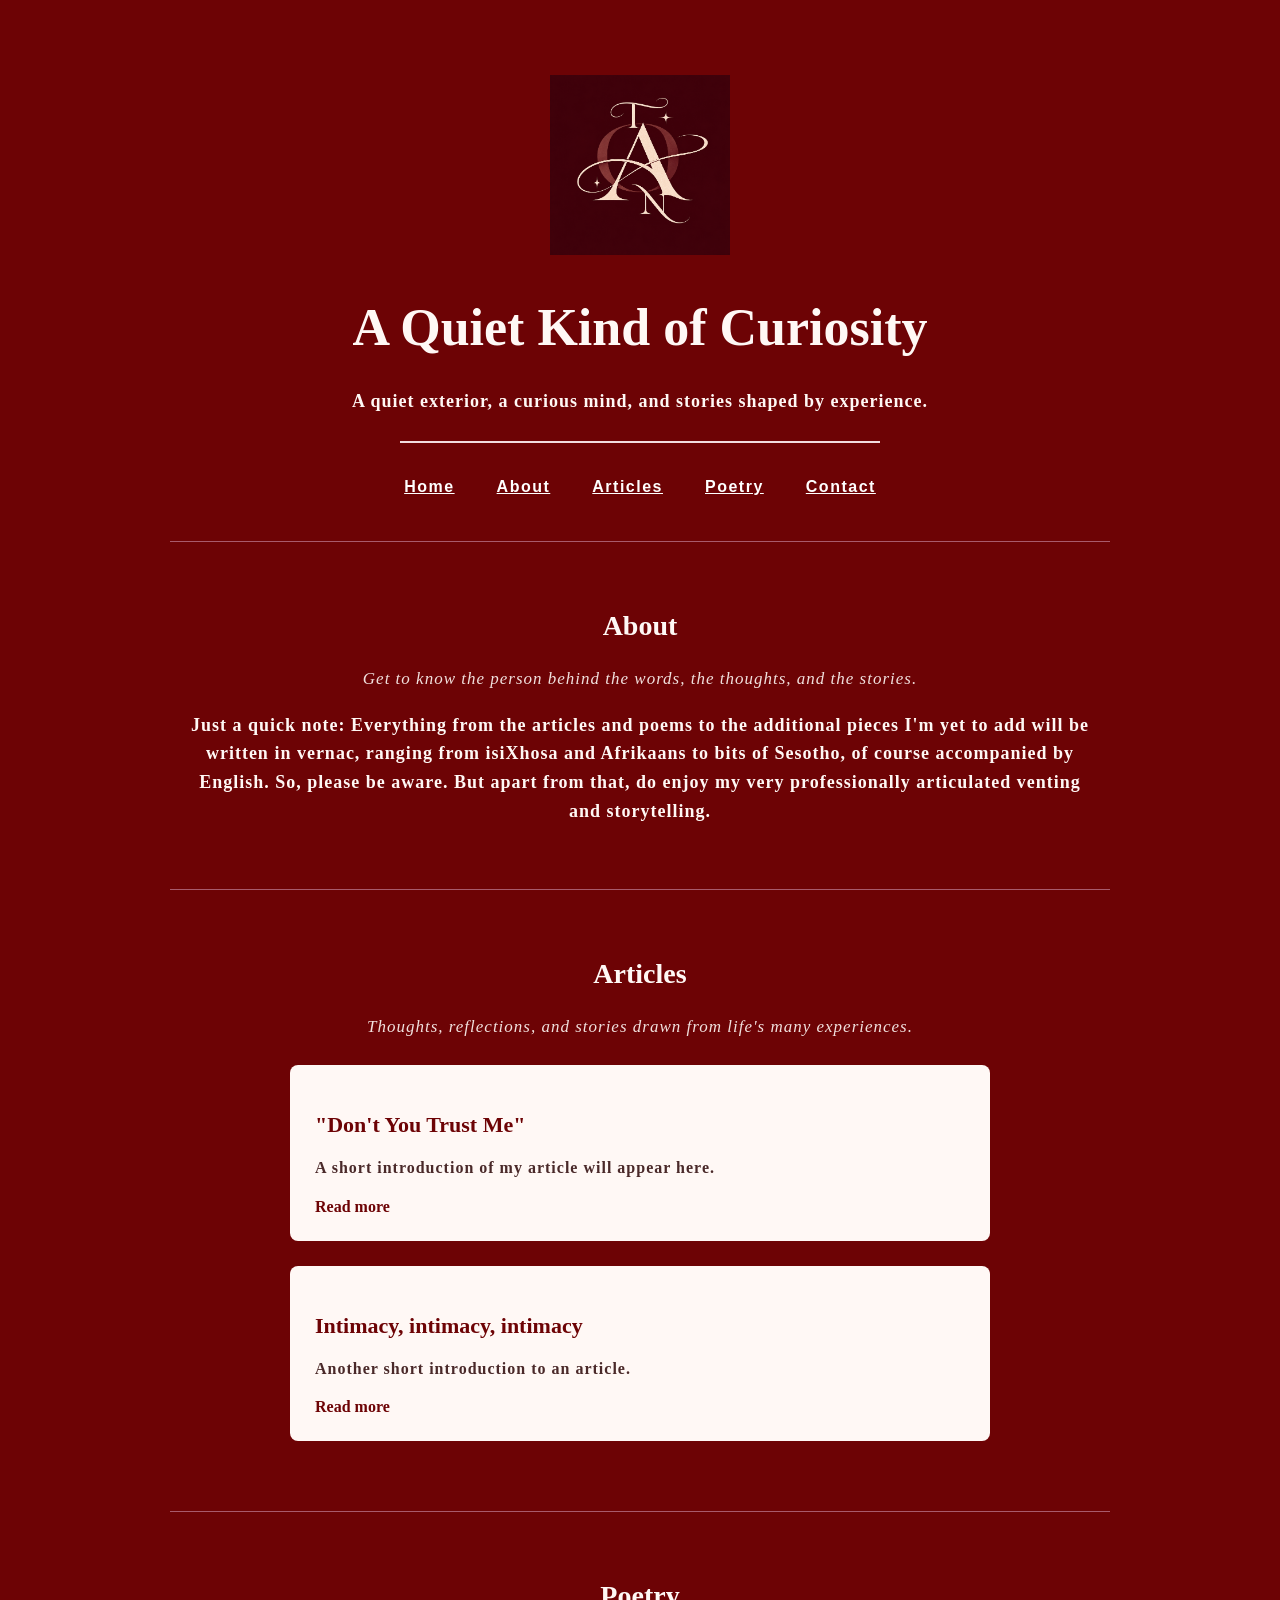
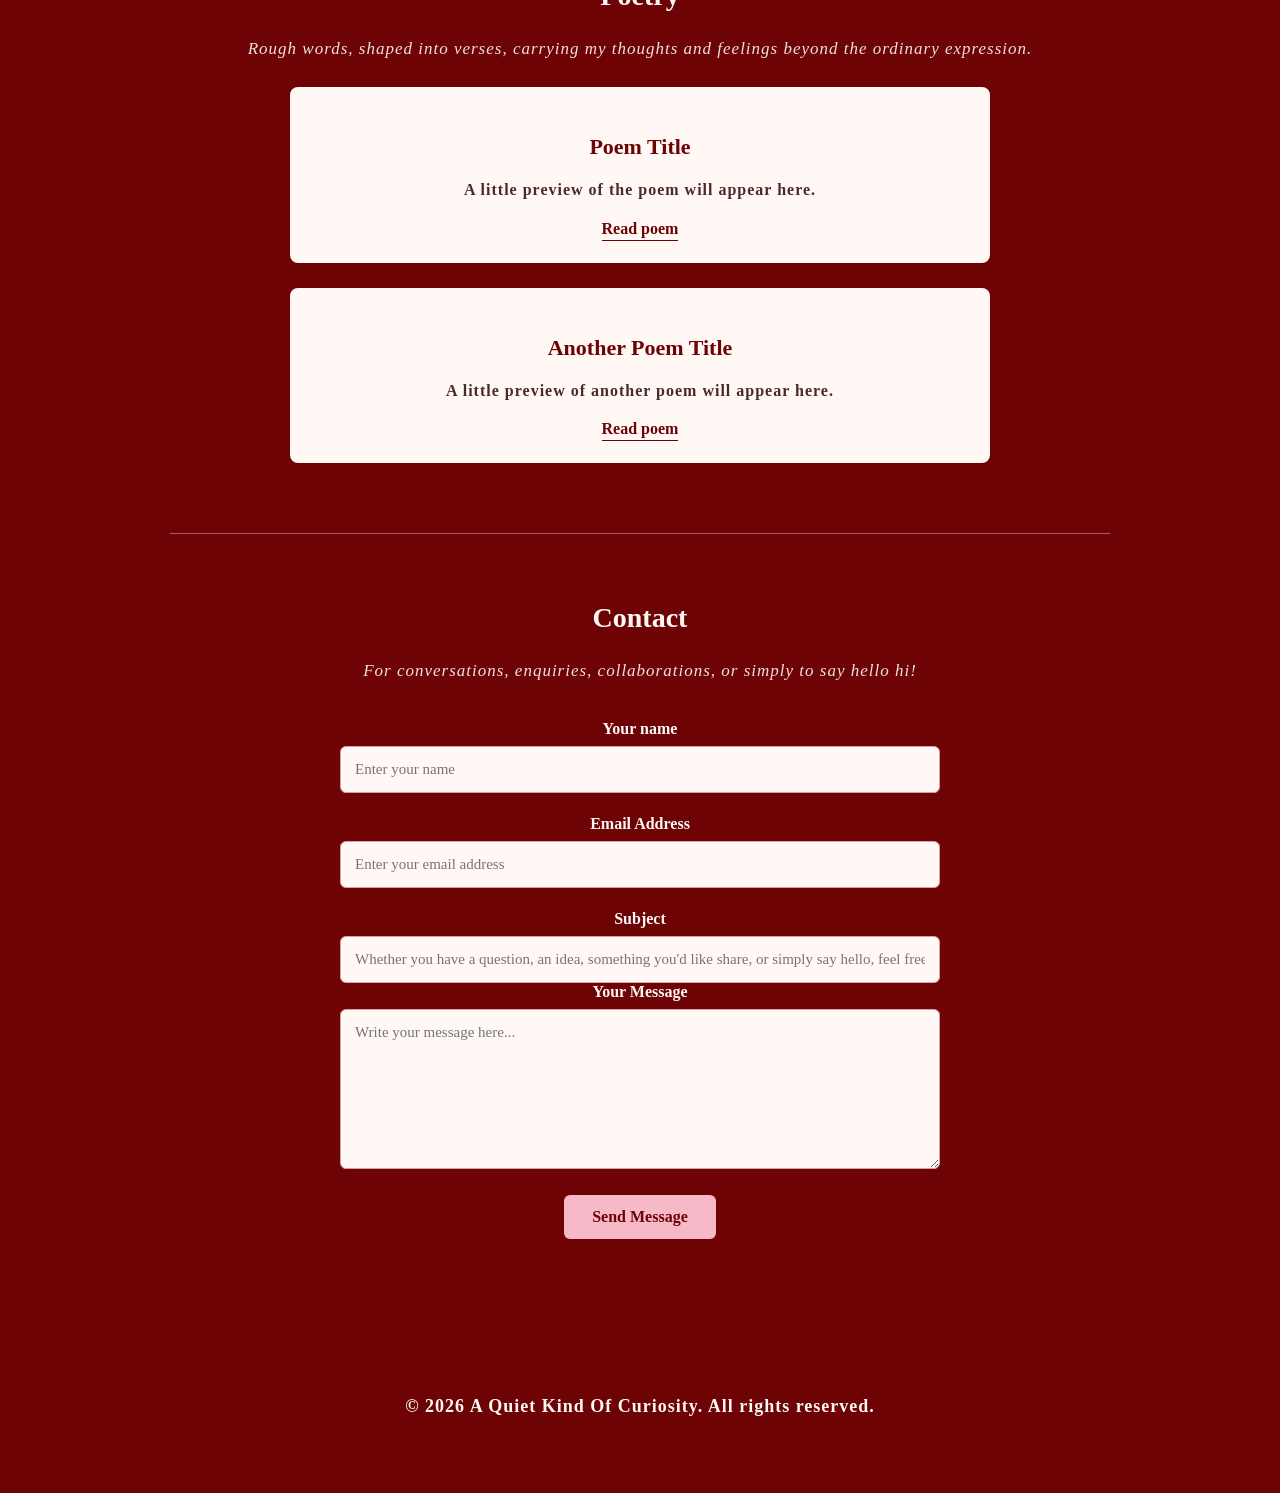
<file: index.html>
<!DOCTYPE html>
<html lang="en">
<head>
    <meta charset="UTF-8">
    <meta name="viewport"
content="width=device-width, initial-scale=1.0">
    <title>A Quiet Kind of Curiosity</title>
    <link rel="icon" type="image/png" href="favicon.png">
    <link rel="stylesheet" href="style.css">
</head>
<body>
    <section id="home">
        <img src="toan-logo.png" alt="The Art of Noticing logo" class="site-logo">
    <h1>A Quiet Kind of Curiosity</h1>
    
    <p>A quiet exterior, a curious mind, and stories shaped by experience.</p>
    <div class="divider"></div>
    <nav>
        <a href="#home">Home</a>
        <a href="#about">About </a>
        <a href="#articles">Articles</a>
        <a href="#poetry">Poetry</a>
        <a href="#contact">Contact</a>
    </nav>
    </section>
    <section id="about">
        <h2>About </h2>
        <p class="intro">Get to know the person behind the words, the thoughts, and the stories.</p>
        <p> Just a quick note: Everything from the articles and poems to the additional pieces I'm yet to add will be written in vernac, ranging from isiXhosa and Afrikaans to bits of Sesotho, of course accompanied by English. So, please be aware. But apart from that, do enjoy my very professionally articulated venting and storytelling.</p>
    </section>
    <section id="articles">
        <h2>Articles</h2>
        <p class="intro">Thoughts, reflections, and stories drawn from life's many experiences.</p>
        <div class="article-list">

            <div class="article-card">
                <h3>"Don't You Trust Me"</h3>
                <p>A short introduction of my article will appear here.</p>
                <a href="article-one.html">Read more</a>
            </div>    
            <div class="article-card">
                <h3>Intimacy, intimacy, intimacy</h3>
                <p>Another short introduction to an article.</p>
                <a href="article-two.html">Read more</a>
            </div>
            
        </div>
    </section>
    <section id="poetry">
        <h2>Poetry</h2>
        <p class="intro">Rough words, shaped into verses, carrying my thoughts and feelings beyond the ordinary expression.</p>
        <div class="poetry-list">

            <div class="poem-card">
                <h3>Poem Title</h3>
                <p>A little preview of the poem will appear here.</p>
                <a href="poem-one.html">Read poem</a>
            </div>
            <div class="poem-card">
                <h3>Another Poem Title</h3>
                <p>A little preview of another poem will appear here.</p>
                <a href="poem-two.html">Read poem</a>
            </div>

        </div>
    </section>
    <section id="contact">
        <h2>Contact</h2>
        <p class="intro">For conversations, enquiries, collaborations, or simply to say hello hi!</p>
        <form
        action="https://api.web3forms.com/submit"
        method="POST" class="contact-form" id="contact-form">
        <input type="hidden" name="access_key" value="729599f4-855b-42c9-b5fa-b604a1c7deae">
        <input type="checkbox" name="botcheck" style="display: none;">

            <div class="form-group">
                <label for="name">Your name</label>
                <input type="text" id="name" name="name"
                placeholder="Enter your name" required>
            </div>
            <div class="form-group">
                <label for="email">Email Address</label>
                <input type="email" id="email" name="email"
                placeholder="Enter your email address" required>
            </div>
            <div class="form-group">
                <label for="subject">Subject</label>
                <input type="text" id="subject"
                name="subject" placeholder="Whether you have a question, an idea, something you'd like share, or simply say hello, feel free. I'd love to hear from you"
                required>
                <div class="form-group">
                    <label for="message">Your Message</label>
                    <textarea id="message" name="message"
                    placeholder="Write your message here..." required></textarea>
                </div>
            </div>
            <button type="submit">Send Message</button>

        </form>
<div id="form-result"></div>
    </section>
<footer>
    <p>© 2026 A Quiet Kind Of Curiosity. All rights reserved. </p>
</footer>
<script>
    const form = 
    document.getElementById("contact-form");
    const result =
    document.getElementById("form-result");
    const submitButton = 
    form.querySelector('button[type="submit"]')

    form.addEventListener("submit", async function(event){
        event.preventDefault()

        result.textContent = "Sending your message...";
        result.className = "";
        submitButton.disabled = true;
        submitButton.textContent = "Sending..."

        const formData = new FormData(form);

        try{
            const response = await
    fetch("https://api.web3forms.com/submit", {
            method:"POST",
            body: formData
    })
    const data = await response.json();

    if(data.success){
        result.textContent = "Your message has found its way to me. Thank you for stopping by! I'll be in touch soon";
        result.className = "success"
        form.reset()
        }   else{
        result.textContent = "Something went wrong. Please try again.";
        result.className = "error"
        }
        } catch (error){
            result.textConten = "Unable to send your message. Please try again later.";
            result.className = "error"
        }
        finally{
            submitButton.disabled = false;
            submitButton.textContent = "Send Message"
        }
    });
</script>
</body>
</html>
</file>
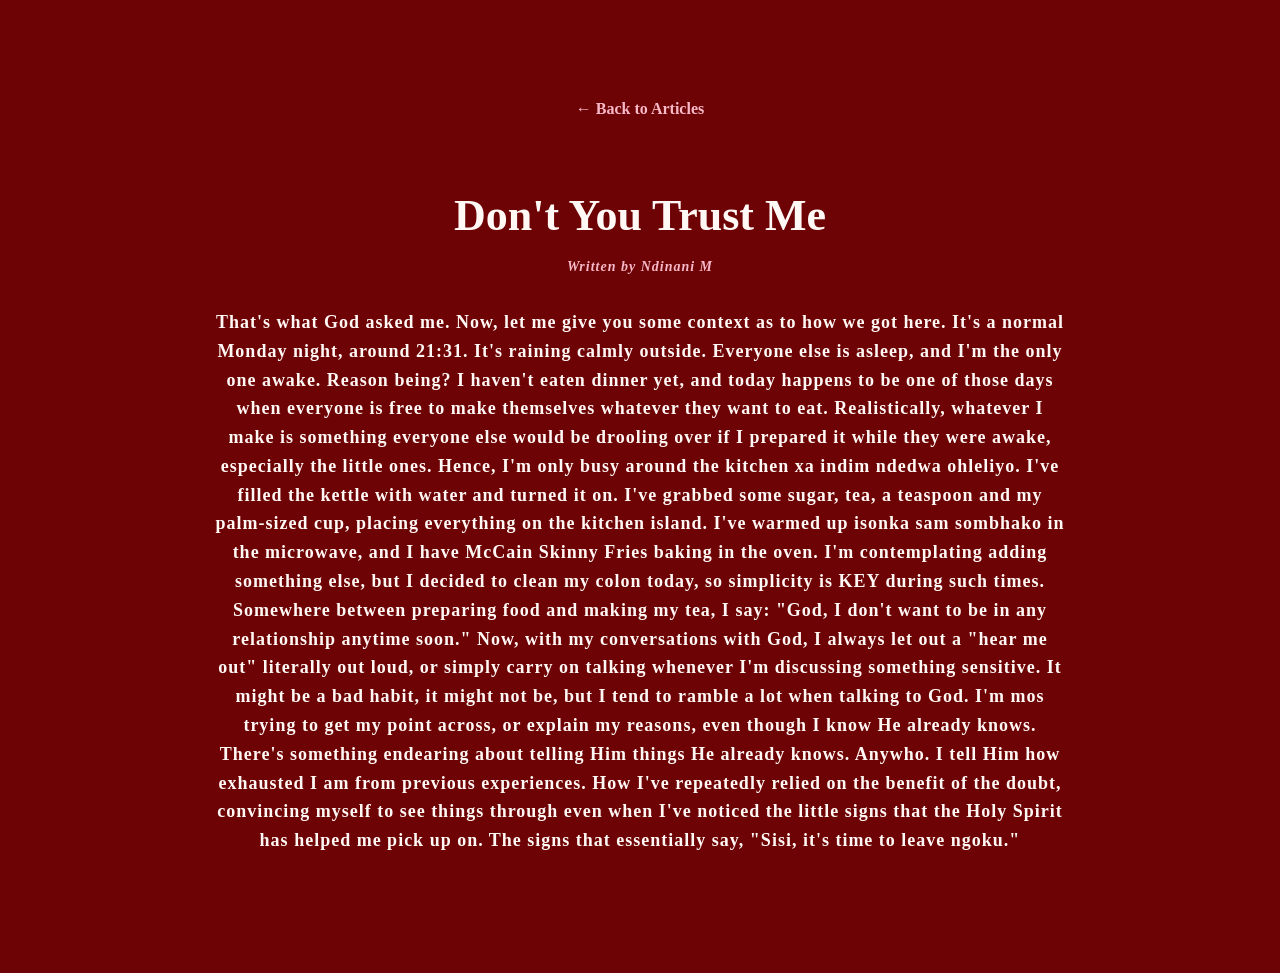
<file: article-one.html>
<!DOCTYPE html>
<html lang="en">
<head>
    <meta charset="UTF-8">
    <meta name="viewport" content="width=device-width, initial-scale=1.0">
    <title>Article One</title>
    <link rel="stylesheet" href="style.css">
</head>

<body>
    <main class="article-page">
        <a href="index.html#articles" 
    class="back-link">← Back to Articles </a>
    <article>
        <h1>Don't You Trust Me</h1>

        <p class="article-date">Written by Ndinani M</p>

        <div class="article-content">
            <p>That's what God asked me. Now, let me give you some context as to how we got here.

                It's a normal Monday night, around 21:31. It's raining calmly outside. Everyone else is asleep, and I'm the only one awake. Reason being? I haven't eaten dinner yet, and today happens to be one of those days when everyone is free to make themselves whatever they want to eat.
                Realistically, whatever I make is something everyone else would be drooling over if I prepared it while they were awake, especially the little ones. Hence, I'm only busy around the kitchen xa indim ndedwa ohleliyo.

                I've filled the kettle with water and turned it on. I've grabbed some sugar, tea, a teaspoon and my palm-sized cup, placing everything on the kitchen island. I've warmed up isonka sam sombhako in the microwave, and I have McCain Skinny Fries baking in the oven. I'm contemplating adding something else, but I decided to clean my colon today, so simplicity is KEY during such times.
                Somewhere between preparing food and making my tea, I say:
                "God, I don't want to be in any relationship anytime soon."

                Now, with my conversations with God, I always let out a "hear me out" literally out loud, or simply carry on talking whenever I'm discussing something sensitive. It might be a bad habit, it might not be, but I tend to ramble a lot when talking to God.
                I'm mos trying to get my point across, or explain my reasons, even though I know He already knows. There's something endearing about telling Him things He already knows. Anywho.

                I tell Him how exhausted I am from previous experiences. How I've repeatedly relied on the benefit of the doubt, convincing myself to see things through even when I've noticed the little signs that the Holy Spirit has helped me pick up on. The signs that essentially say, "Sisi, it's time to leave ngoku."

            </p>
        </div>
    </article>

    </main>

</body>
</html>
</file>
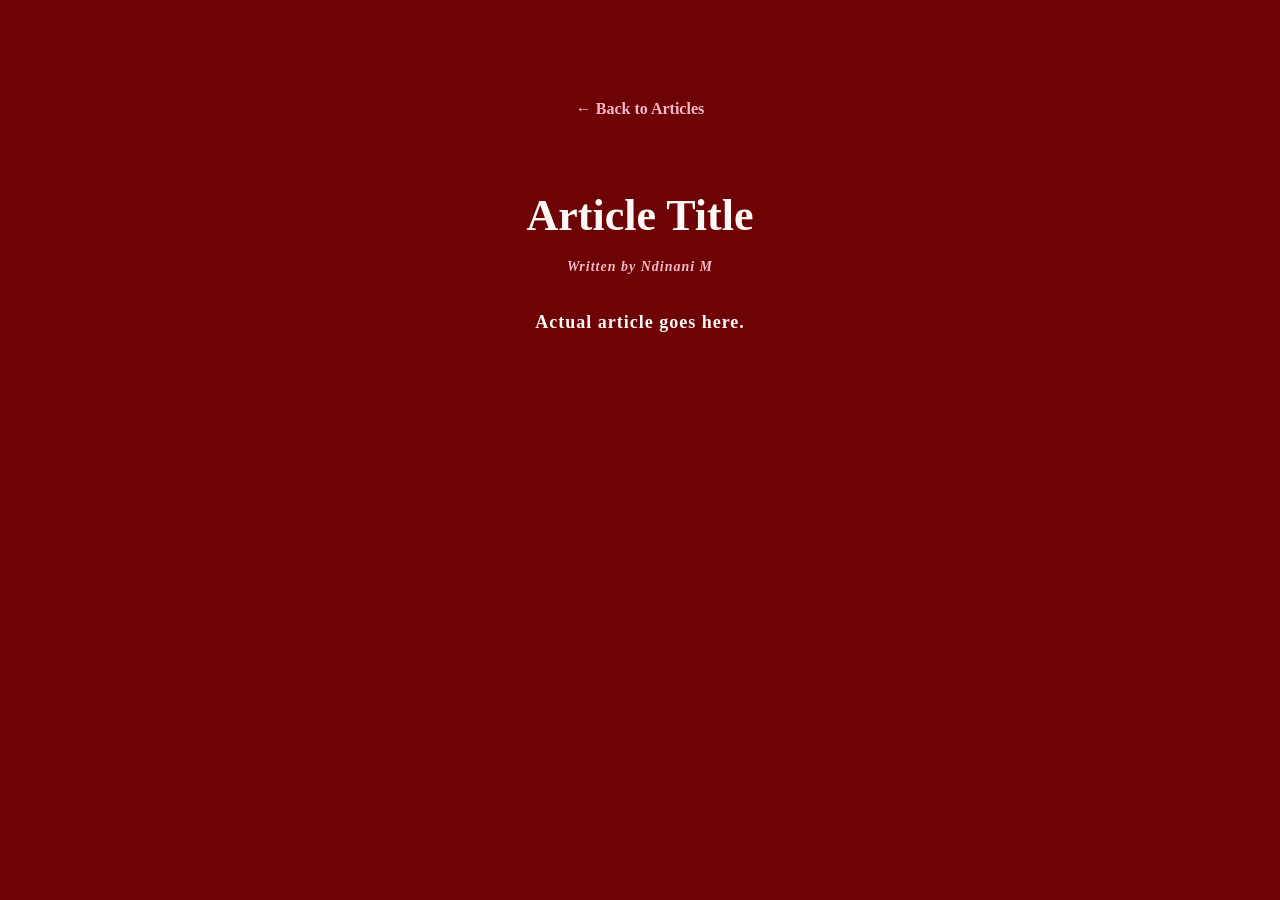
<file: article-two.html>
<!DOCTYPE html>
<html lang="en">
<head>
    <meta charset="UTF-8">
    <meta name="viewport" content="width=device-width, initial-scale=1.0">
    <title>Article Two</title>
    <link rel="stylesheet" href="style.css">
</head>

<body>
    <main class="article-page">

            <a href="index.html#articles"
            class="back-link">← Back to Articles</a>

            <article>
                <h1>Article Title</h1>

                <p class="article-date">Written by Ndinani M</p>

                <div class="article-content">
                    <p>Actual article goes here.</p>
                </div>
            </article>

    </main>
    
    
</body>
</html>
</file>
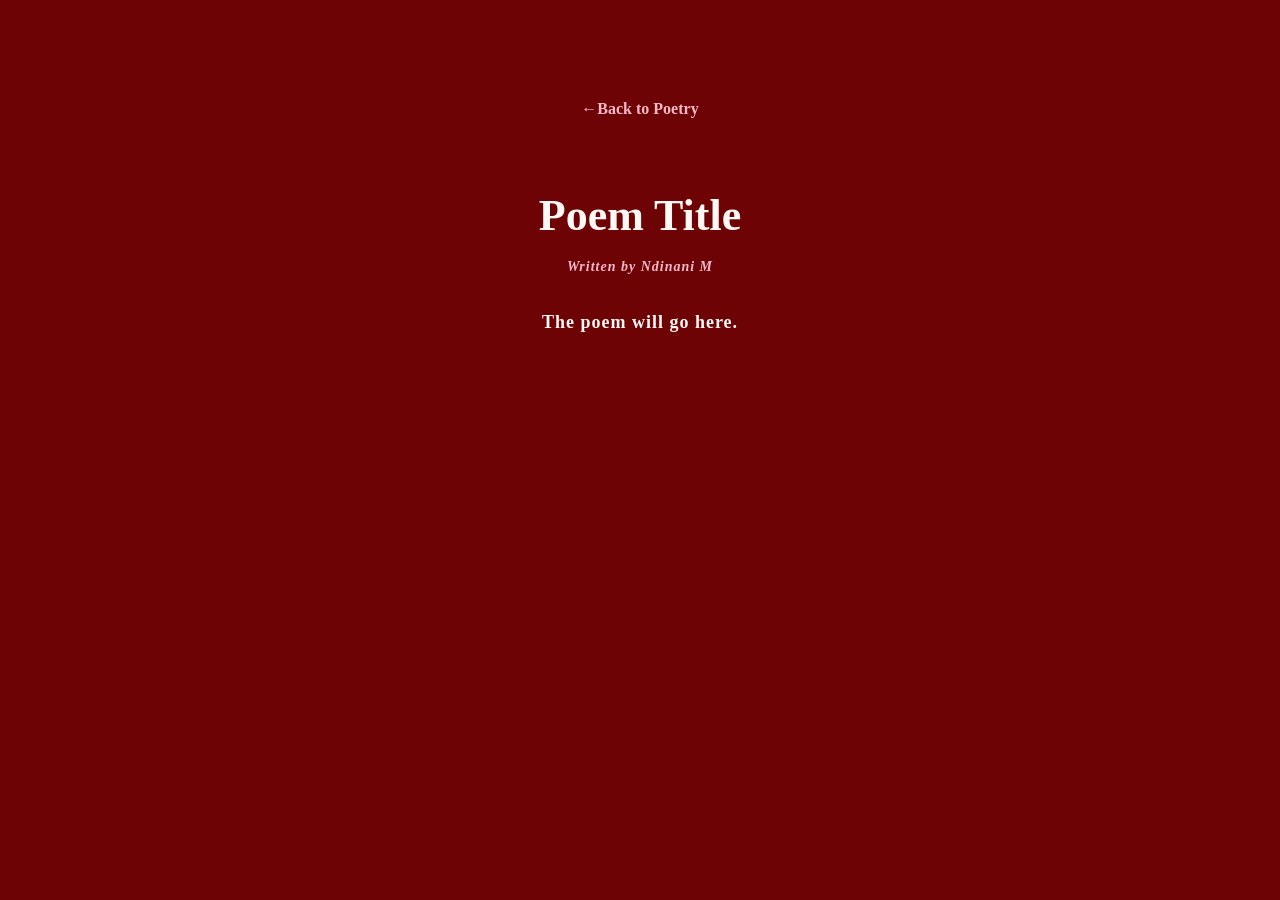
<file: poem-one.html>
<!DOCTYPE html>
<html lang="en">
<head>
    <meta charset="UTF-8">
    <meta name="viewport" content="width=device-width, initial-scale=1.0">
    <title>Poem One</title>
    <link rel="stylesheet" href="style.css">
</head>

<body>
    
    <main class="article-page">

        <a href="index.html#poetry"
        class="back-link">←Back to Poetry</a>

        <article>
            <h1>Poem Title</h1>

            <p class="article-date">Written by Ndinani M</p>

            <div class="article-content">
                <p>The poem will go here.</p>
            </div>
        </article>

    </main>

</body>
</html>
</file>
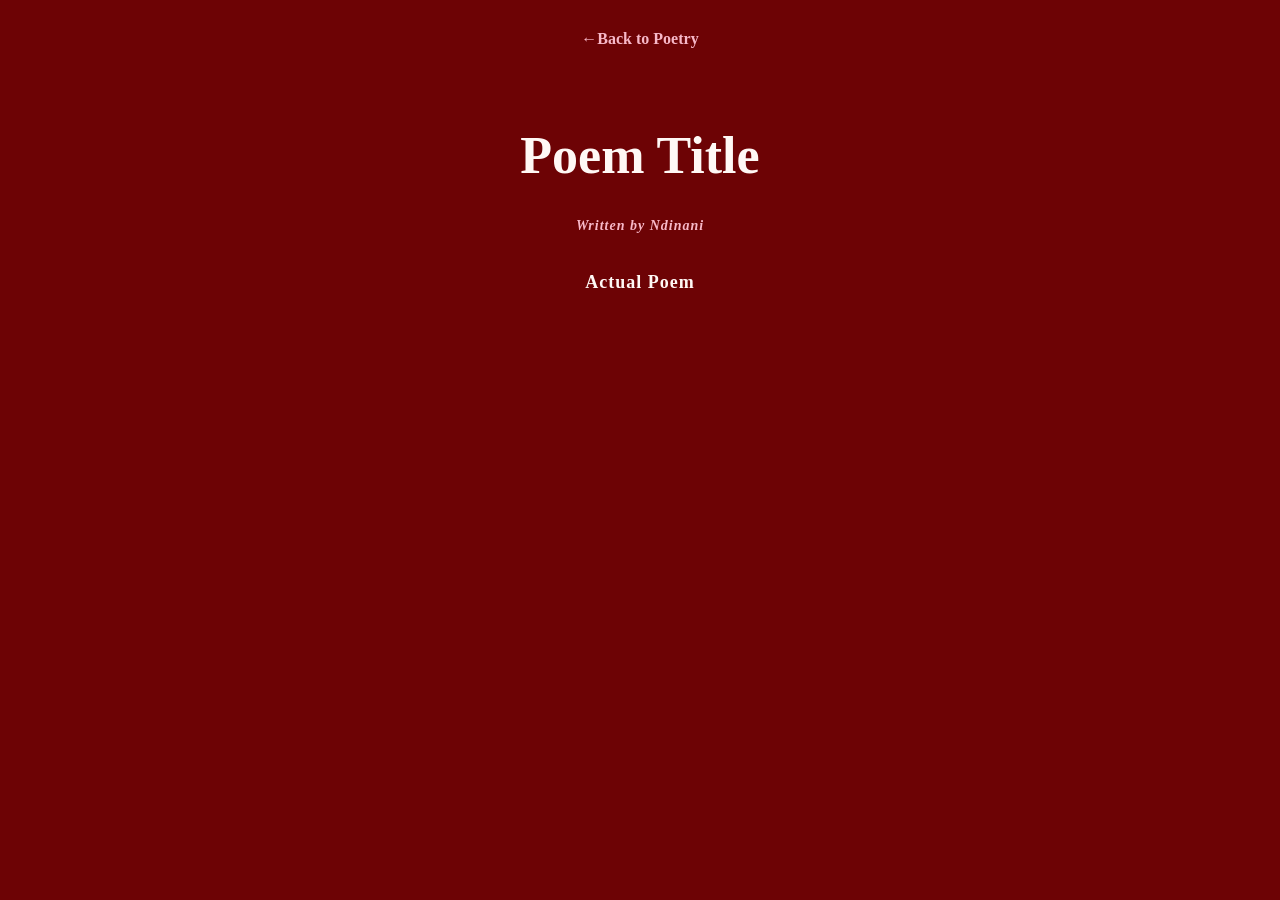
<file: poem-two.html>
<!DOCTYPE html>
<html lang="en">
<head>
    <meta charset="UTF-8">
    <meta name="viewport" content="width=device-width, initial-scale=1.0">
    <title>Poem Two</title>
    <link rel="stylesheet" href="style.css">
</head>

<body>
    
    <main class="article page">

        <a href="index.html#poetry"
        class="back-link">←Back to Poetry</a>

        <article>
            <h1>Poem Title</h1>

            <p class="article-date">Written by Ndinani</p>

            <div class="article-content">
                <p>Actual Poem</p>
            </div>
        </article>

    </main>
</body>
</html>
</file>
<file: style.css>
body{
    background-color: #6d0305;
    color: #fff8f5;
    font-family: "Georgia", serif;
    margin: 0;
    padding: 30px 20px;
    text-align: center;
}
h1{
font-size: clamp(32px, 6vw, 52px);
color: #fff8f5;
margin-bottom: 30px;
font-family: "Cooper Black", "Arial Rounded MT Bold", sans serif;
font-weight: bold;
}
p{
   font-size: clamp(15px, 2.5vw, 18px); 
   color: #fff8f5;
   line-height: 1.6;
   font-weight: 600;
   letter-spacing: 1px;
   font-family: Georgia, serif;
}
.flourish{
    color: #fff8f5;
    font-size: 35px;
    margin: 15px 0 ;
    text-align: center;
}
nav{
    margin-top: 35px;
    display: flex;
    justify-content: center;
    flex-wrap: wrap;
    gap: 18px;
}

nav a{
    color: #fff8f5;
    text-decoration: none;
    font-size: 16px;
    font-weight: bold;
    margin: 0 12px;
    letter-spacing: 1.5px;
    font-family: Arial, sans-serif;
}
nav a:hover {
    color: #fff8f5;
    text-decoration: underline;
    text-decoration-color: #f7b8c8;
    transition: all 0.3s ease;
    background-color: rgba(255, 248, 245, 0.08);
    border-radius: 5px;
    padding: 5px 8px;
}
nav a{
    color: white;
    text-decoration: underline;
}
.divider{
    width: min( 480px, 80%);
    height: 2px;
    background-color: #f2dde0;
    margin: 25px auto;
}
h2{
    color: #fff8f5;
    font-family: Georgia, serif;
    font-size: clamp(23px, 4vw, 28px);
    font-weight: bold;
}
section{
    padding: 45px 20px;
    max-width: 900px;
    margin: 0 auto;
}
section + section{
    border-top: 1px solid #a85b6c;
}
footer{
    text-align: center;
    padding: 25px 15px;
    margin-top: 30px;
    color: #fff8f5;
    font-size: 14px;
}
h2:hover {
    color: #d9a0a8;
    transition: color 0.3s ease;
}
html{
    scroll-behavior: smooth;
}
.intro{
    font-style: italic;
    font-size: 17px;
    font-weight: normal;
    opacity: 0.9;
}
.article-card{
    background-color: #fff8f5;
    color: #6d0305;
    padding: 25px;
    margin: 25px auto;
    max-width: 650px;
    border-radius: 8px;
    text-align: left;
}
.article-card h3{
    color: #6d0305;
    font-family: Georgia, serif;
    font-size: 22px;
    margin-bottom: 12px;
}
.article-card p{
    color: #4a2929;
    font-size: 16px;
    line-height: 1.7;
}
.article-card a{
    color: #6d0305;
    font-weight: bold;
    text-decoration: none;
    border-bottom: 1px #6d0305;
    padding-bottom: 3px;
}
.article-page{
    max-width: 850px;
    margin: 40px auto;
    padding: 30px;
    text-align: center;
}
.article-page h1{
    color: #fff8f5;
    font-family: "Cooper Black", "Arial Rounded MT Bold", serif;
    font-size: clamp(30px, 5vw, 44px);
    margin-bottom: 15px;
}
.article-date{
    color: #f7b8c8;
    font-family: Georgia, serif;
    font-size: 14px;
    font-style: italic;
    margin-bottom: 30px;
}
.article-content{
    color: #fff8f5;
    font-family: Georgia, serif;
    font-size: 18px;
    line-height: 1.9;
    margin-top: 25px;
}
.back-link{
    color: #f7b8c8;
    font-size: 16px;
    text-decoration: none;
    font-weight: bold;
    display: inline-block;
    margin-bottom: 35px;
}

.back-link:hover{
    color: #fff8f5;
    text-decoration: underline;
}
.poem-card{
    background-color: #fff8f5;
    color: #6d0305;
    padding: 25px;
    margin: 25px auto;
    max-width: 650px;
    border-radius: 8px;
    text-align: center;
}
.poem-card h3{
    color: #6d0305;
    font-family: Georgia, serif;
    font-size: 22px;
    margin-bottom: 12px;
}
.poem-card p{
    color: #4a2929;
    font-size: 16px;
    line-height: 1.7;
}
.poem-card a{
    color: #6d0305;
    font-weight: bold;
    text-decoration: none;
    border-bottom: 1px solid #6d0305;
    padding-bottom: 3px;
}
.contact-form{
    max-width: 600px;
    margin: 35px auto;
    text-align: center;
}
.form-group{
    margin-bottom: 22px;
}
.contact-form label{
    display: block;
    color: #fff8f5;
    font-family: Georgia, serif;
    font-weight: bold;
    margin-bottom: 8px;
}
.contact-form input,
.contact-form textarea{
    width: 100%;
    padding: 14px;
    border: 1px solid #d9a0a8;
    border-radius: 6px;
    background-color: #fff8f5;
    color: #6d0305;
    font-family: Georgia, serif;
    font-size: 15px;
    box-sizing: border-box;
}
.contact-form input:focus,
.contact-form textarea:focus {
    outline: none;
    border: #f7b8c8;
    box-shadow: 0 0 8px #f7b8c8;
    transition: all 0.3s ease;
}
.contact-form textarea{
    min-height: 160px;
    resize: vertical;
}
.contact-form button{
    background-color: #f7b8c8;
    color: #6d0305;
    padding: 13px 28px;
    border: none;
    border-radius: 6px;
    font-family: Georgia, serif;
    font-size: 16px;
    font-weight: bold;
    cursor: pointer;
    transition: all 0.3s ease;
}
.contact-form button:hover{
    background-color: #fff8f5;
    transition: background-color 0.3s ease;
    transform: translateY(-6px);
}
.contact-form button:disabled {
    opacity: 0.7;
    cursor: not-allowed;
}
#form-result{
    color: #fff8f5;
    font-family: Georgia, serif;
    font-size: 16px;
    line-height: 1.7;
    margin-top: 20px;
    text-align: center;
}
#form-result.success{
    color: #f7b8c8;
    font-weight: bold;
}

#form-result.error{
    color: #ffd6d6;
    font-weight: bold;
}
@media (max-width: 600px){
    nav {
        gap: 12px;
    }

    nav a {
        font-size: 14px;
        margin: 0 5px;
    }
    .contact-form{
        width: 100%;
    }
    .contact-form input,
    .contact-form textarea {
        font-size: 16px;
    }
    .article-page {
        padding: 20px 10px;
    }
    .article-content {
        font-size: 16px;
    }
}
.site-logo{
    display: block;
    width: 180px;
    max-width: 60%;
    height: auto;
    margin: 0 auto 20px;
}
</file>
